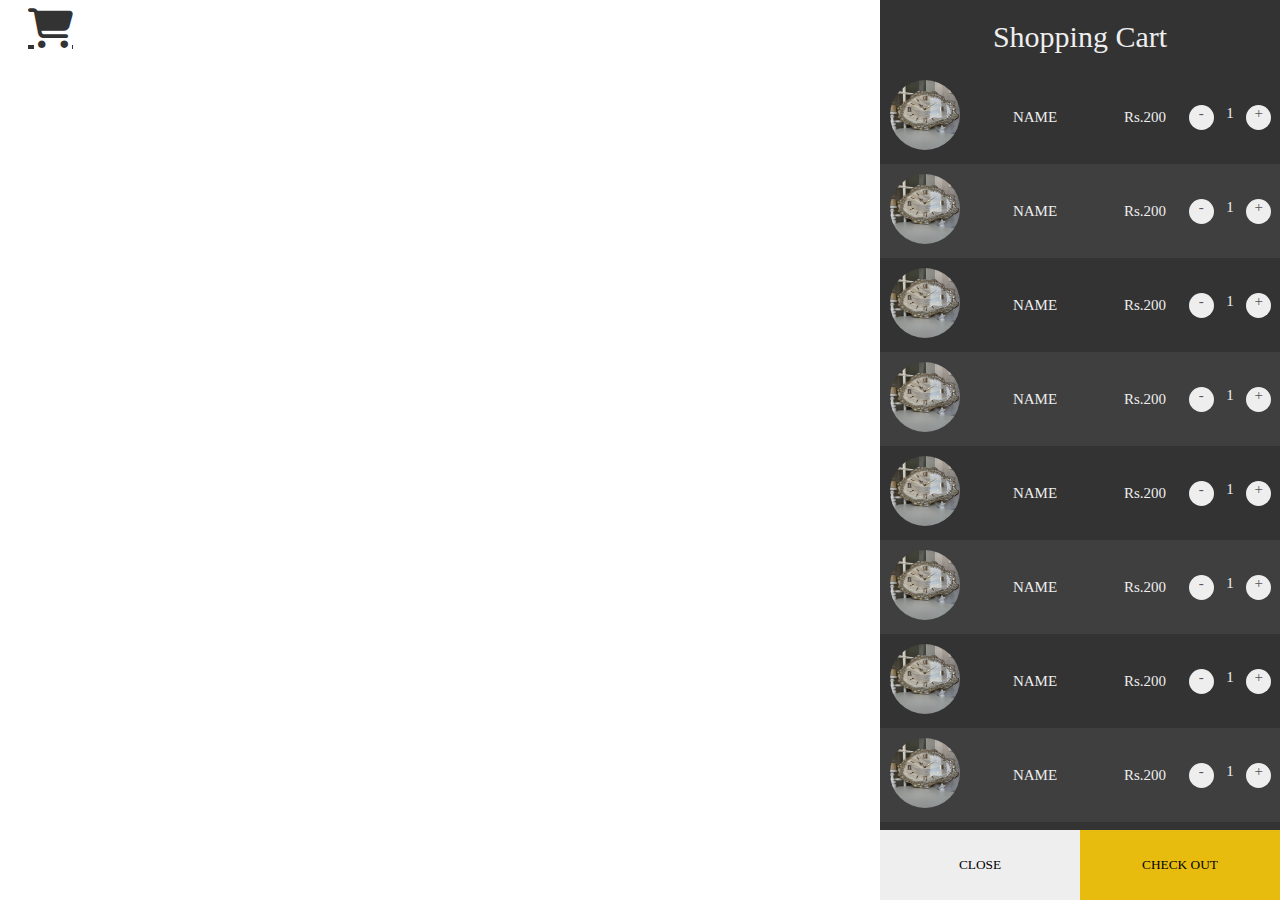
<file: cart.html>
<!DOCTYPE html>
<html lang="en">
<head>
    <meta charset="UTF-8">
    <meta name="viewport" content="width=device-width, initial-scale=1.0">
    <title>Add cart</title>
    <link rel="stylesheet" href="cart.css">
    <script src="cart.js" defer></script>
    <link rel="stylesheet" href="https://cdnjs.cloudflare.com/ajax/libs/font-awesome/6.6.0/css/all.min.css">

</head>
<body class="showCart">

    <header>
        <a href="#" class="fas fa-shopping-cart">
            <span>0</span>
        </a> 
    </header>
    
   
    <div id="cartTab">
        
        <h1>Shopping Cart</h1>
        <div class="ListCart">

            <div class="item">
                <div class="image">
                    <img src="Images1/1.jpg" alt="">
                </div>
                <div class="name">
                    NAME
                </div>
                <div class="totalprice">
                    Rs.200
                </div>
                <div class="quantity">
                    <span class="minus">-</span>
                    <span>1</span>
                    <span class="plus">+</span>
                </div>
            </div>

            <div class="item">
                <div class="image">
                    <img src="Images1/1.jpg" alt="">
                </div>
                <div class="name">
                    NAME
                </div>
                <div class="totalprice">
                    Rs.200
                </div>
                <div class="quantity">
                    <span class="minus">-</span>
                    <span>1</span>
                    <span class="plus">+</span>
                </div>
            </div>


            <div class="item">
                <div class="image">
                    <img src="Images1/1.jpg" alt="">
                </div>
                <div class="name">
                    NAME
                </div>
                <div class="totalprice">
                    Rs.200
                </div>
                <div class="quantity">
                    <span class="minus">-</span>
                    <span>1</span>
                    <span class="plus">+</span>
                </div>
            </div>


            <div class="item">
                <div class="image">
                    <img src="Images1/1.jpg" alt="">
                </div>
                <div class="name">
                    NAME
                </div>
                <div class="totalprice">
                    Rs.200
                </div>
                <div class="quantity">
                    <span class="minus">-</span>
                    <span>1</span>
                    <span class="plus">+</span>
                </div>
            </div>


            <div class="item">
                <div class="image">
                    <img src="Images1/1.jpg" alt="">
                </div>
                <div class="name">
                    NAME
                </div>
                <div class="totalprice">
                    Rs.200
                </div>
                <div class="quantity">
                    <span class="minus">-</span>
                    <span>1</span>
                    <span class="plus">+</span>
                </div>
            </div>


            <div class="item">
                <div class="image">
                    <img src="Images1/1.jpg" alt="">
                </div>
                <div class="name">
                    NAME
                </div>
                <div class="totalprice">
                    Rs.200
                </div>
                <div class="quantity">
                    <span class="minus">-</span>
                    <span>1</span>
                    <span class="plus">+</span>
                </div>
            </div>


            <div class="item">
                <div class="image">
                    <img src="Images1/1.jpg" alt="">
                </div>
                <div class="name">
                    NAME
                </div>
                <div class="totalprice">
                    Rs.200
                </div>
                <div class="quantity">
                    <span class="minus">-</span>
                    <span>1</span>
                    <span class="plus">+</span>
                </div>
            </div>


            <div class="item">
                <div class="image">
                    <img src="Images1/1.jpg" alt="">
                </div>
                <div class="name">
                    NAME
                </div>
                <div class="totalprice">
                    Rs.200
                </div>
                <div class="quantity">
                    <span class="minus">-</span>
                    <span>1</span>
                    <span class="plus">+</span>
                </div>
            </div>


            <div class="item">
                <div class="image">
                    <img src="Images1/1.jpg" alt="">
                </div>
                <div class="name">
                    NAME
                </div>
                <div class="totalprice">
                    Rs.200
                </div>
                <div class="quantity">
                    <span class="minus">-</span>
                    <span>1</span>
                    <span class="plus">+</span>
                </div>
            </div>


            <div class="item">
                <div class="image">
                    <img src="Images1/1.jpg" alt="">
                </div>
                <div class="name">
                    NAME
                </div>
                <div class="totalprice">
                    Rs.200
                </div>
                <div class="quantity">
                    <span class="minus">-</span>
                    <span>1</span>
                    <span class="plus">+</span>
                </div>
            </div>


            <div class="item">
                <div class="image">
                    <img src="Images1/1.jpg" alt="">
                </div>
                <div class="name">
                    NAME
                </div>
                <div class="totalprice">
                    Rs.200
                </div>
                <div class="quantity">
                    <span class="minus">-</span>
                    <span>1</span>
                    <span class="plus">+</span>
                </div>
            </div>


            <div class="item">
                <div class="image">
                    <img src="Images1/1.jpg" alt="">
                </div>
                <div class="name">
                    NAME
                </div>
                <div class="totalprice">
                    Rs.200
                </div>
                <div class="quantity">
                    <span class="minus">-</span>
                    <span>1</span>
                    <span class="plus">+</span>
                </div>
            </div>

        </div>
        <div class="butt">
            <button class="close">CLOSE</button>
            <button class="ChectOut" id="checkoutTotal">CHECK OUT</button>
        </div>

    </div>


</body>
</html>
</file>
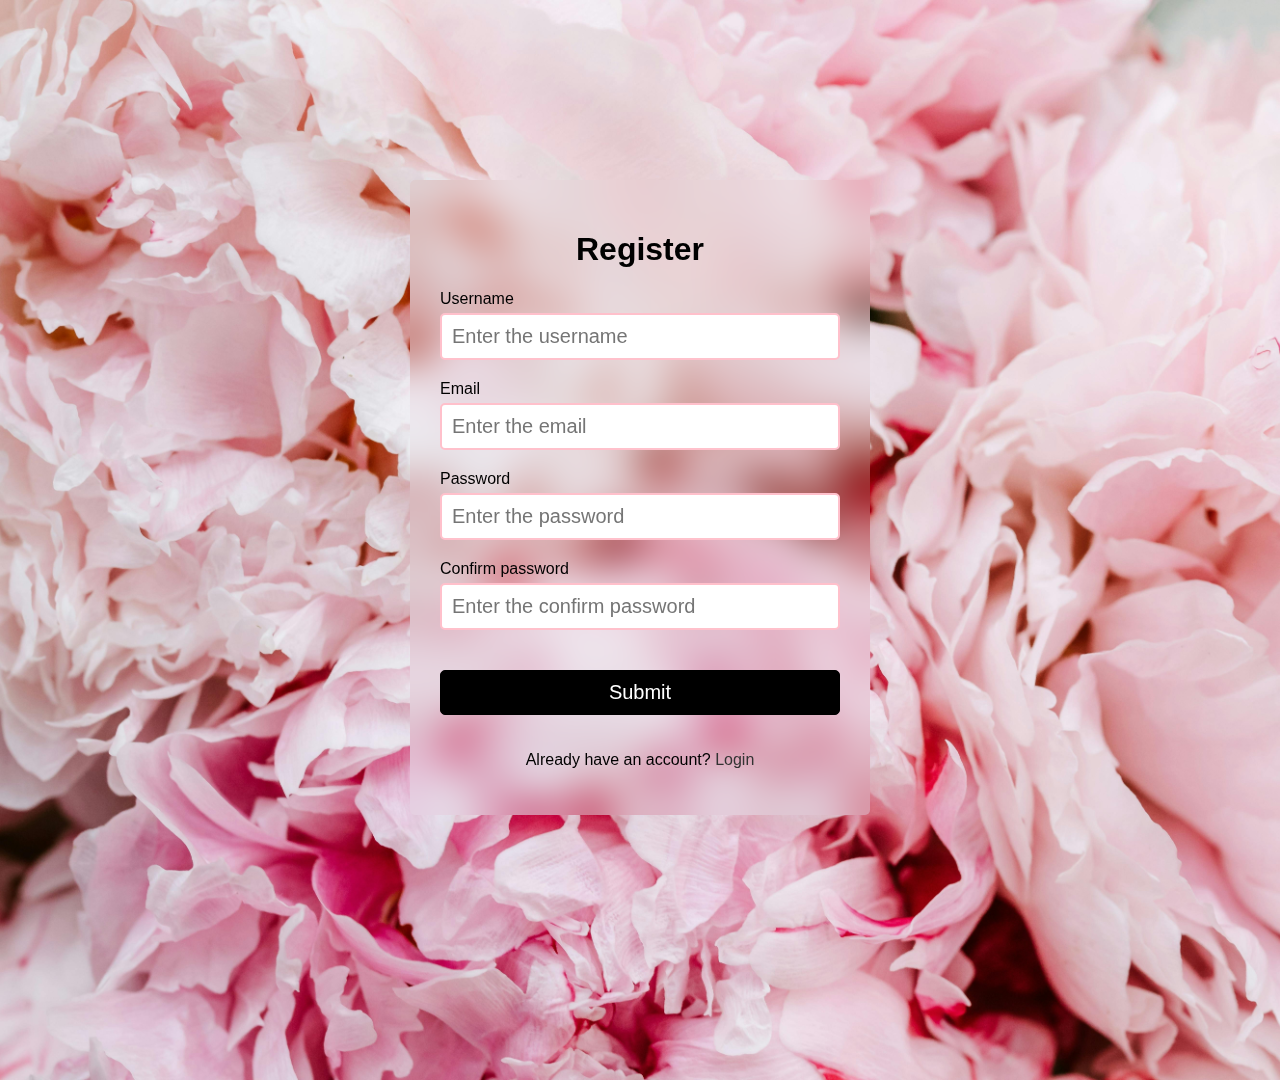
<file: login.html>
<!DOCTYPE html>
<html lang="en">
<head>
    <meta charset="UTF-8">
    <meta http-equiv="X-UA-Compatible" content="IE=edge">
    <meta name="viewport" content="width=device-width, initial-scale=1.0">
    <title>Login form</title>
    <script src="login.js" defer></script>
    <link rel="stylesheet" href="login.css">
   
    
</head>
<body>

    <div class="container">
        <form action="" id="form">
            <h1>Register</h1>
            <div class="input-group">
                <label for="username">Username</label>
                <input type="text" placeholder="Enter the username" id="username" name="Username">
                <div class="error"></div>
            </div>

            <div class="input-group">
                <label for="email">Email</label>
                <input type="text" placeholder="Enter the email" id="email" name="email">
                <div class="error"></div>
            </div>

            <div class="input-group">
                <label for="password">Password</label>
                <input type="password" placeholder="Enter the password" id="password" name="password">
                <div class="error"></div>
            </div>

            <div class="input-group">
                <label for="cpassword">Confirm password</label>
                <input type="password" placeholder="Enter the confirm password" id="cpassword" name="cpassword">
                <div class="error"></div>
            </div>

            <button type="submit" id="submit">Submit</button>

            <p>Already have an account? <a href="signup.html">Login</a></p>


        </form>

        
    </div>
   
</body>
</html>
</file>
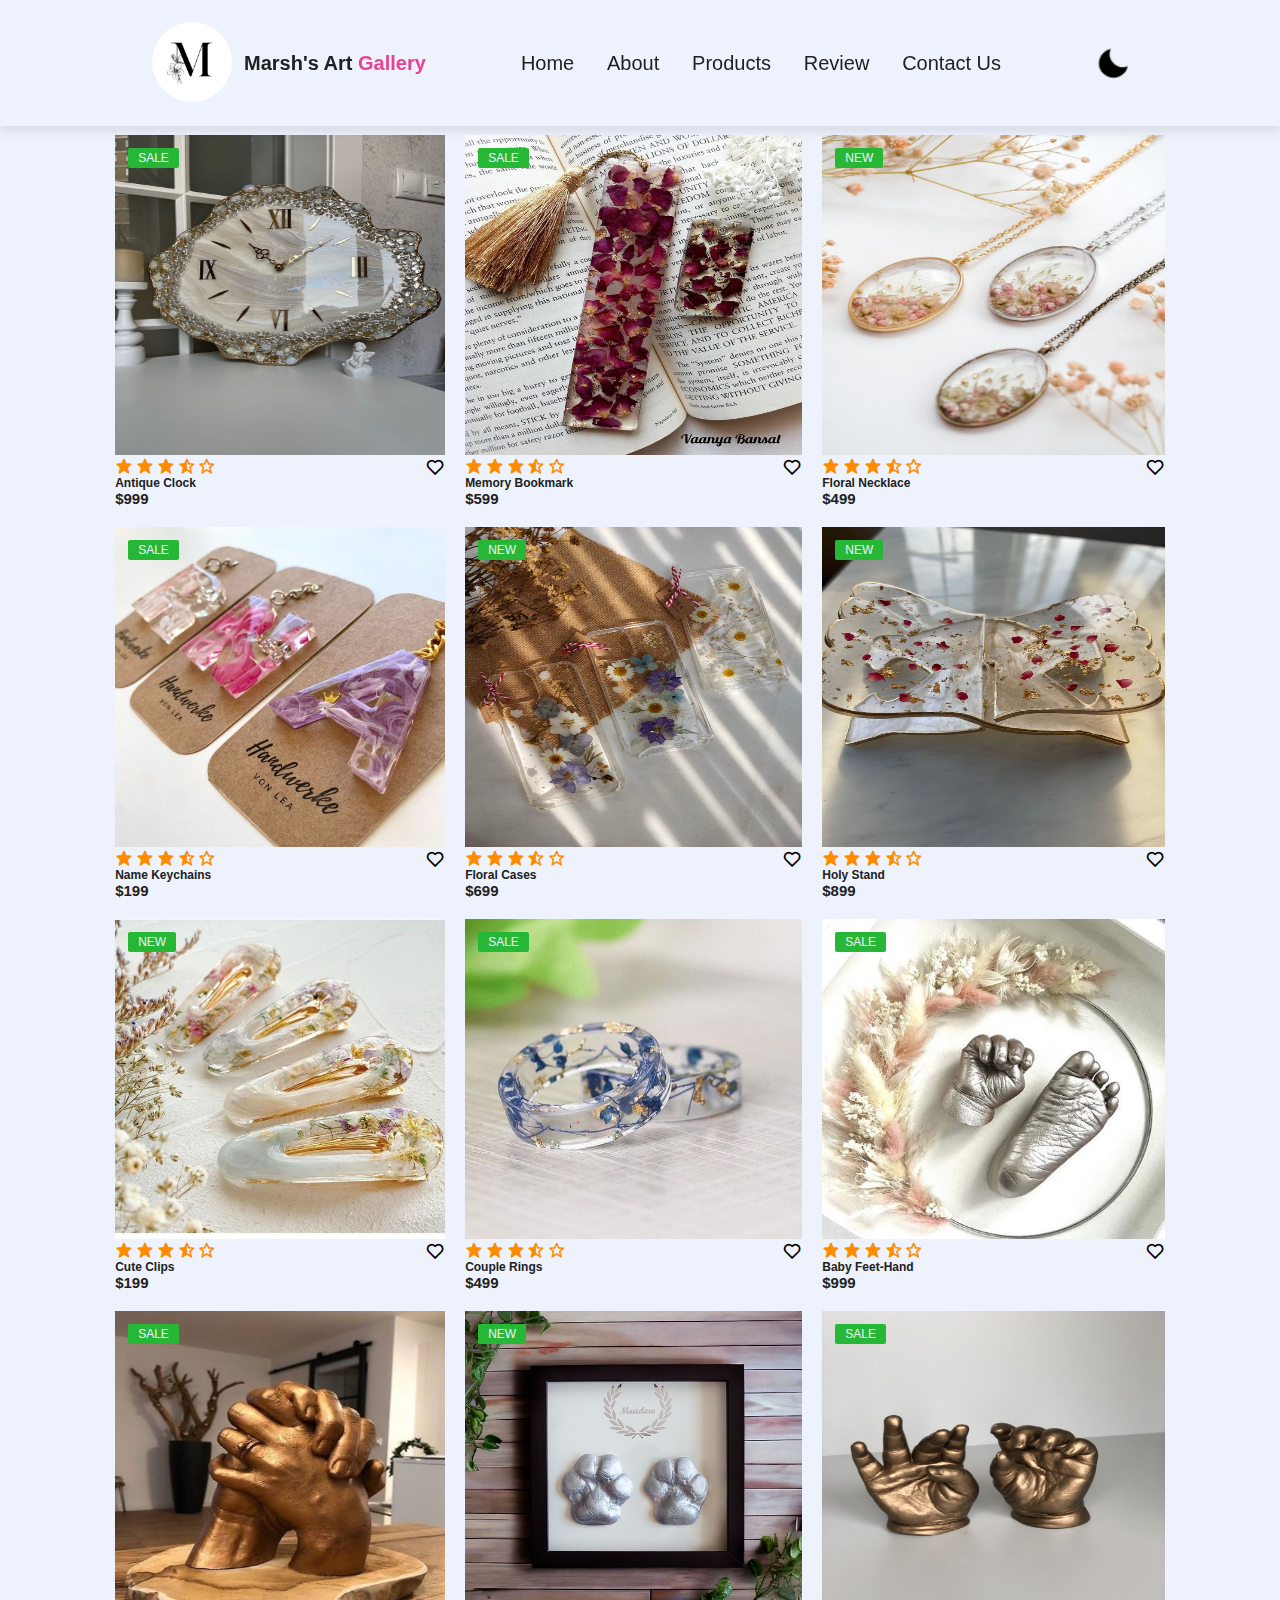
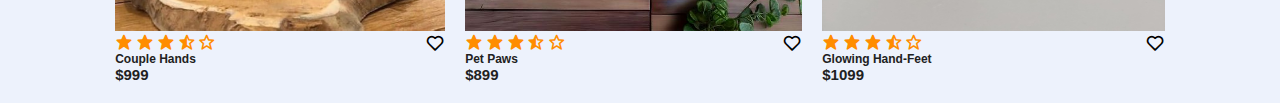
<file: mode.html>
<!DOCTYPE html>
<html lang="en">
<head>
    <meta charset="UTF-8">
    <meta name="viewport" content="width=device-width, initial-scale=1.0">
    <title>Dark and light mode</title>
    <link rel="stylesheet" href="mode.css">
    <link rel="stylesheet" href="https://unpkg.com/boxicons@latest/css/boxicons.min.css">
</head>
<body>

    <header>
        <div>
            <img id="logo" src="Images1/Mag (2).png">
           
        </div>
        
        <div>
            <a href="#" id="brand">Marsh's Art <b id="gal">Gallery</b></a>
        </div>
    
        <nav class="navbar">
            <a href="#home">Home</a>
            <a href="#about">About</a>
            <a href="#trending-product">Products</a>
            <a href="#review">Review</a>
            <a href="#contact-us">Contact Us</a>
            
        </nav>
        <img src="Images/moon.png" id="moon">
    </header>


     <!-- Tending product section -->

     <section class="trending-product" id="trending-product">
        <div class="center-text">
            <h1>Our Trending <Span>Products</Span></h1>
        </div>

        <div class="products">
            <div class="pro">
                <img src="Images1/1.jpg" alt="">
                <div class="product-text">
                    <h3>Sale</h3>
                </div>
                <div class="heart-icon">
                    <i class='bx bx-heart'></i>
                </div>
                <div class="rating">
                    <i class='bx bxs-star' ></i>
                    <i class='bx bxs-star' ></i>
                    <i class='bx bxs-star' ></i>
                    <i class='bx bxs-star-half' ></i>
                    <i class='bx bx-star' ></i>
                </div>

                <div class="price">
                    <h4>Antique Clock</h4>
                    <p>$999</p>
                </div>
            </div>

            <div class="pro">
                <img src="Images1/2.jpg" alt="">
                <div class="product-text">
                    <h3>Sale</h3>
                </div>
                <div class="heart-icon">
                    <i class='bx bx-heart'></i>
                </div>
                <div class="rating">
                    <i class='bx bxs-star' ></i>
                    <i class='bx bxs-star' ></i>
                    <i class='bx bxs-star' ></i>
                    <i class='bx bxs-star-half' ></i>
                    <i class='bx bx-star' ></i>
                </div>

                <div class="price">
                    <h4>Memory Bookmark</h4>
                    <p>$599</p>
                </div>
            </div>

            <div class="pro">
                <img src="Images1/3.jpg" alt="">
                <div class="product-text">
                    <h3>New</h3>
                </div>
                <div class="heart-icon">
                    <i class='bx bx-heart'></i>
                </div>
                <div class="rating">
                    <i class='bx bxs-star' ></i>
                    <i class='bx bxs-star' ></i>
                    <i class='bx bxs-star' ></i>
                    <i class='bx bxs-star-half' ></i>
                    <i class='bx bx-star' ></i>
                </div>

                <div class="price">
                    <h4>Floral Necklace</h4>
                    <p>$499</p>
                </div>
            </div>

            <div class="pro">
                <img src="Images1/4.jpg" alt="">
                <div class="product-text">
                    <h3>Sale</h3>
                </div>
                <div class="heart-icon">
                    <i class='bx bx-heart'></i>
                </div>
                <div class="rating">
                    <i class='bx bxs-star' ></i>
                    <i class='bx bxs-star' ></i>
                    <i class='bx bxs-star' ></i>
                    <i class='bx bxs-star-half' ></i>
                    <i class='bx bx-star' ></i>
                </div>

                <div class="price">
                    <h4>Name Keychains</h4>
                    <p>$199</p>
                </div>
            </div>

            <div class="pro">
                <img src="Images1/5.jpg" alt="">
                <div class="product-text">
                    <h3>New</h3>
                </div>
                <div class="heart-icon">
                    <i class='bx bx-heart'></i>
                </div>
                <div class="rating">
                    <i class='bx bxs-star' ></i>
                    <i class='bx bxs-star' ></i>
                    <i class='bx bxs-star' ></i>
                    <i class='bx bxs-star-half' ></i>
                    <i class='bx bx-star' ></i>
                </div>

                <div class="price">
                    <h4>Floral Cases</h4>
                    <p>$699</p>
                </div>
            </div>

            <div class="pro">
                <img src="Images1/6.jpg" alt="">
                <div class="product-text">
                    <h3>New</h3>
                </div>
                <div class="heart-icon">
                    <i class='bx bx-heart'></i>
                </div>
                <div class="rating">
                    <i class='bx bxs-star' ></i>
                    <i class='bx bxs-star' ></i>
                    <i class='bx bxs-star' ></i>
                    <i class='bx bxs-star-half' ></i>
                    <i class='bx bx-star' ></i>
                </div>

                <div class="price">
                    <h4>Holy Stand</h4>
                    <p>$899</p>
                </div>
            </div>

            <div class="pro">
                <img src="Images1/goldclip.jpg" alt="">
                <div class="product-text">
                    <h3>New</h3>
                </div>
                <div class="heart-icon">
                    <i class='bx bx-heart'></i>
                </div>
                <div class="rating">
                    <i class='bx bxs-star' ></i>
                    <i class='bx bxs-star' ></i>
                    <i class='bx bxs-star' ></i>
                    <i class='bx bxs-star-half' ></i>
                    <i class='bx bx-star' ></i>
                </div>

                <div class="price">
                    <h4>Cute Clips</h4>
                    <p>$199</p>
                </div>
            </div>

            <div class="pro">
                <img src="Images1/8.jpg" alt="">
                <div class="product-text">
                    <h3>Sale</h3>
                </div>
                <div class="heart-icon">
                    <i class='bx bx-heart'></i>
                </div>
                <div class="rating">
                    <i class='bx bxs-star' ></i>
                    <i class='bx bxs-star' ></i>
                    <i class='bx bxs-star' ></i>
                    <i class='bx bxs-star-half' ></i>
                    <i class='bx bx-star' ></i>
                </div>

                <div class="price">
                    <h4>Couple Rings</h4>
                    <p>$499</p>
                </div>
            </div>

            <div class="pro">
                <img src="Images1/9.jpeg" alt="">
                <div class="product-text">
                    <h3>Sale</h3>
                </div>
                <div class="heart-icon">
                    <i class='bx bx-heart'></i>
                </div>
                <div class="rating">
                    <i class='bx bxs-star' ></i>
                    <i class='bx bxs-star' ></i>
                    <i class='bx bxs-star' ></i>
                    <i class='bx bxs-star-half' ></i>
                    <i class='bx bx-star' ></i>
                </div>

                <div class="price">
                    <h4>Baby Feet-Hand</h4>
                    <p>$999</p>
                </div>
            </div>

            <div class="pro">
                <a href="trending-products"></a>
                <img src="Images1/10.jpg" alt="">
                <div class="product-text">
                    <h3>Sale</h3>
                </div>
                <div class="heart-icon">
                    <i class='bx bx-heart'></i>
                </div>
                <div class="rating">
                    <i class='bx bxs-star' ></i>
                    <i class='bx bxs-star' ></i>
                    <i class='bx bxs-star' ></i>
                    <i class='bx bxs-star-half' ></i>
                    <i class='bx bx-star' ></i>
                </div>

                <div class="price">
                    <h4>Couple Hands</h4>
                    <p>$999</p>
                </div>
            </div>

            <div class="pro">
                <img src="Images1/11.jpeg" alt="">
                <div class="product-text">
                    <h3>New</h3>
                </div>
                <div class="heart-icon">
                    <i class='bx bx-heart'></i>
                </div>
                <div class="rating">
                    <i class='bx bxs-star' ></i>
                    <i class='bx bxs-star' ></i>
                    <i class='bx bxs-star' ></i>
                    <i class='bx bxs-star-half' ></i>
                    <i class='bx bx-star' ></i>
                </div>

                <div class="price">
                    <h4>Pet Paws</h4>
                    <p>$899</p>
                </div>
            </div>

            <div class="pro">
                <img src="Images1/12.jpeg" alt="">
                <div class="product-text">
                    <h3>Sale</h3>
                </div>
                <div class="heart-icon">
                    <i class='bx bx-heart'></i>
                </div>
                <div class="rating">
                    <i class='bx bxs-star' ></i>
                    <i class='bx bxs-star' ></i>
                    <i class='bx bxs-star' ></i>
                    <i class='bx bxs-star-half' ></i>
                    <i class='bx bx-star' ></i>
                </div>

                <div class="price">
                    <h4>Glowing Hand-Feet</h4>
                    <p>$1099</p>
                </div>
            </div>
     
        </div>

    </section>

<script>

    var icon = document.getElementById("moon");

    icon.onclick = function() {
        document.body.classList.toggle("dark-theme");

        if( document.body.classList.contains("dark-theme")){
            icon.src = "Images/sun.png"
        }else{
            icon.src = "Images/moon.png"
        }
    }

</script>

</body>
</html>
</file>
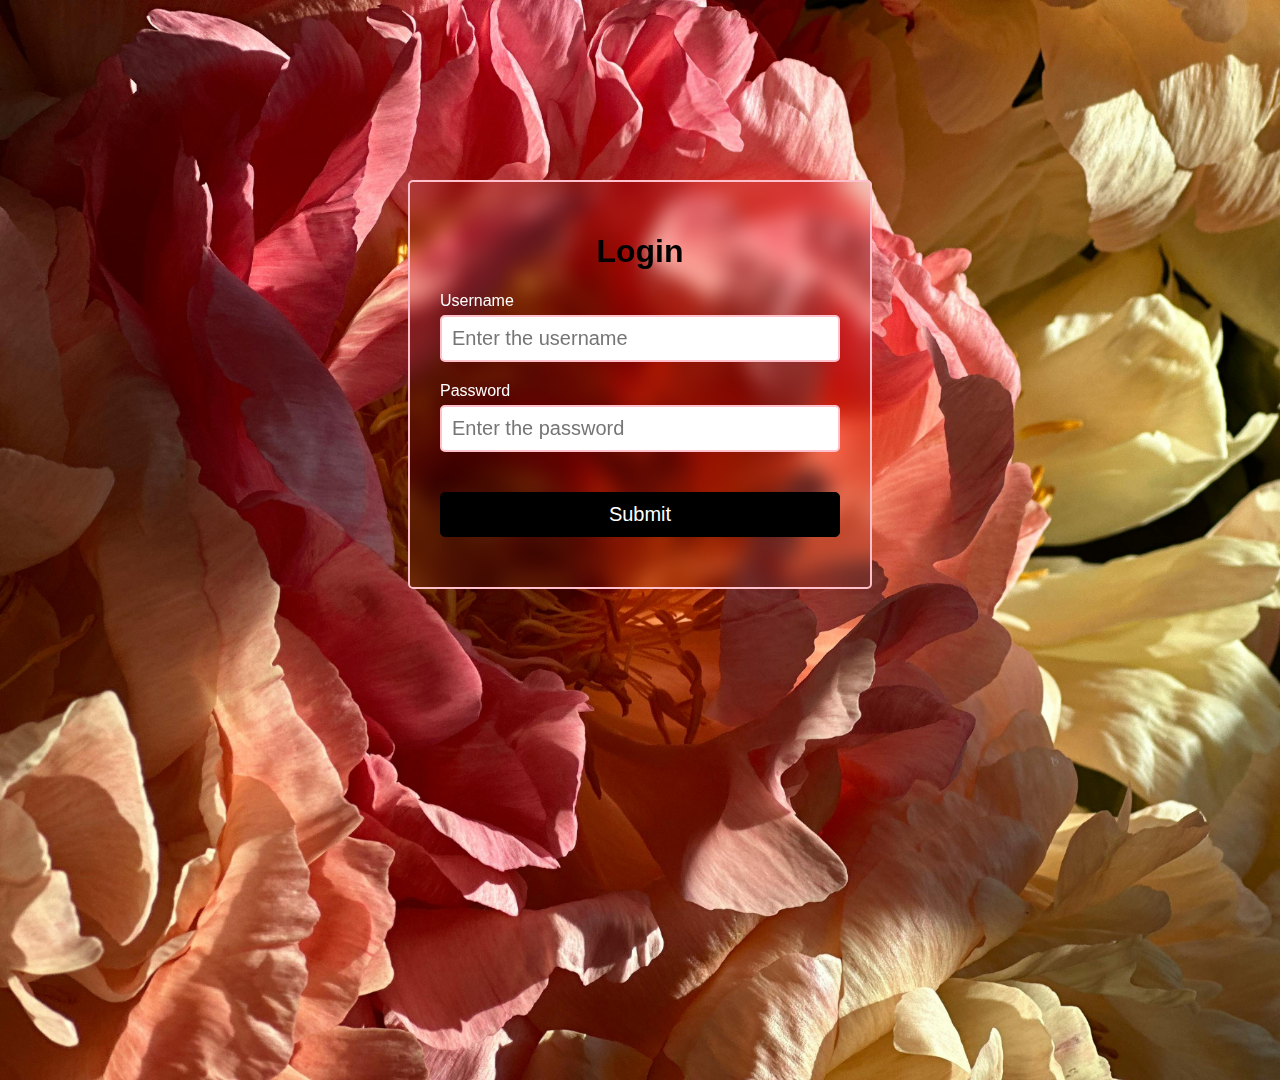
<file: signup.html>
<!DOCTYPE html>
<html lang="en">
<head>
    <meta charset="UTF-8">
    <meta http-equiv="X-UA-Compatible" content="IE=edge">
    <meta name="viewport" content="width=device-width, initial-scale=1.0">
    <title>Login form</title>
    <script src="signup.js" defer></script>
    <link rel="stylesheet" href="signup.css">
   
    
</head>
<body>

    <div class="container">
        <form action="" id="form">
            <h1>Login</h1>
            <div class="input-group">
                <label for="username">Username</label>
                <input type="text" placeholder="Enter the username" id="username" name="Username">
                <div class="error"></div>
            </div>

            <div class="input-group">
                <label for="password">Password</label>
                <input type="password" placeholder="Enter the password" id="password" name="password">
                <div class="error"></div>
            </div>

            <button type="submit">Submit</button>

        </form>

        
    </div>
   
</body>
</html>
</file>
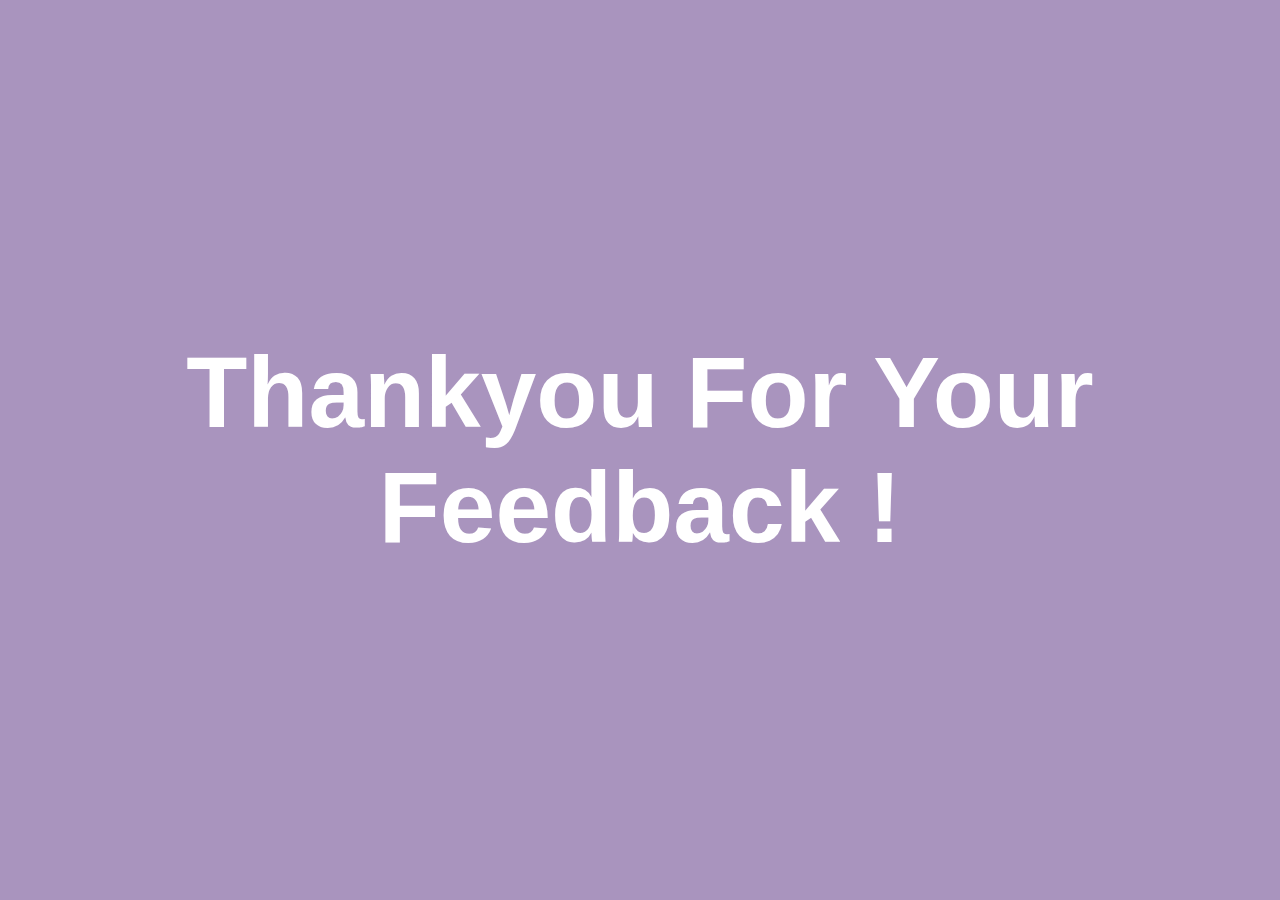
<file: thankyou.html>
<!DOCTYPE html>
<html lang="en">
<head>
    <meta charset="UTF-8">
    <meta name="viewport" content="width=device-width, initial-scale=1.0">
    <title>Thankyou</title>
    <link rel="stylesheet" href="thankyou.css">
</head>
<body>

    <div class="bgnd">
    <div class="content">
        <h1 id="thank">Thankyou For Your Feedback !</h1>
    </div>
    </div>
</body>
</html>
</file>
<file: cart.css>
/* addcart css */

#cartTab {
    width: 400px;
    background-color: #333;
    color: #eee;
    position: fixed;
    /* inset: 0 0 0 auto; */
    inset: 0 -400px 0 auto;
    display: grid;
    grid-template-rows: 70px 1fr 70px;
    scroll-behavior: smooth;
    font-size: 15px;

}

header a {
    position: relative;
    font-size: 2.5rem;
    color: #333;
    margin:0px 20px 0px  ;
}

header a span {
   
    display: flex;
    width: 22px;
    height: 22px;
    font-size: 17px;
    background-color: red;
    justify-content: center;
    align-items: center;
    color: #fff;
    border-radius: 50%;
    position: absolute;
    top: 50%;
    right: 88px;

}

body.showCart #cartTab {
    inset: 0 0 0 auto;
}


#cartTab h1 {
    padding: 20px;
    margin: 0;
    font-weight: 300;
    text-align: center;

}

#cartTab .butt {
    display: grid;
    grid-template-columns: repeat(2, 1fr);
}

#cartTab .butt button {
    background-color: #E8BC0E;
    border: none;
    font-family: Poppins;
    font-weight: 500;
    cursor: pointer;

}

#cartTab .butt .close {
    background-color: #eee;
}

#cartTab .ListCart .item img {
    width: 100%;
    height: 70px;
    padding: 10px;
    border-radius: 100%;
}

#cartTab .ListCart .item {
    display: grid;
    grid-template-columns: 70px 150px 50px 1fr;
    gap: 10px;
    text-align: center;
    align-items: center;
}

.ListCart .quantity span {
    display: inline-block;
    width: 25px;
    height: 25px;
    background-color: #eee;
    color: #555;
    border-radius: 50%;
    cursor: pointer;
}

.ListCart .quantity span:nth-child(2) {
    background-color: transparent;
    color: #eee;
}

.ListCart .item:nth-child(even){
    background-color: #eee1;
}

.ListCart {
    overflow: auto;

}

.ListCart::-webkit-scrollbar {
    width: 0;
}
</file>
<file: login.css>
body {
    background: url(Images1/pony.jpeg) no-repeat;
    background-size: cover;
    background-position: center;
    min-height: 100vh;
    margin: 0;
    font-family: 'poppins',sans-serif;

}

#form {
    width: 400px;
    margin: 20vh auto 50vh auto;
    background: transparent;
    backdrop-filter: blur(20px);
    border-radius: 5px;
    padding: 30px;
    
}

h1 {
    text-align: center;
    
}

#form button {
    background-color: black;
    color: #fff;
    border: 1px solid black;
    border-radius: 5px;
    padding: 10px;
    margin: 20px 0px;
    cursor: pointer;
    font-size: 20px;
    width: 100%;

}

.input-group {
    display: flex;
    flex-direction: column;
    margin-bottom: 15px;
}

.input-group input {
    border-radius: 5px;
    font-size: 20px;
    margin-top: 5px;
    padding: 10px;
    border: 2px solid pink;
}

.error {
    color: rgb(173, 4, 4);
    font-size: 16px;
    margin-top: 5px;
}

.input-group.success input {
    border-color: green;
}

.input-group.error input {
    border-color: red;
}

form p {
    text-align: center;
}

form p a {
    color: #333;
    text-decoration: none;
}

form p a:hover {
    text-decoration: underline;
}
</file>
<file: mode.css>
:root {
    --pink:#e84393;
}

* {
   margin: 0;
   padding: 0;
   font-family: Verdana, Geneva, Tahoma, sans-serif;
   outline: none;
   border: none;
   text-decoration: none;
   text-transform: capitalize;
   transition: 1s linear; 
}


html {
    font-size: 62.5%;
    scroll-behavior: smooth;
    scroll-padding-top: 6rem;
    overflow-x: hidden;
}

section {
    padding: 2rem 9%;
}

.heading{
    text-align: center;
    font-size: 4rem;
    color: var(--secondary-color);
    padding: 1rem;
    margin: 2rem 0;
    

}

.heading span {
    color: var(--pink);
}

.btn{
    display: inline-block;
    margin-top: 1rem;
    border-radius: 5rem;
    background: var(--secondary-color);
    color: var(--primary-color);
    padding: .9rem 3.5rem;
    cursor: pointer;
    font-size: 1.7rem;
}

.btn:hover {
    background: var(--pink);
}

header {
    position: fixed;
    top: 0;
    left: 0;
    right: 0;
    background-color: var(--primary-color);
    padding: 10px 140px 10px 140px;
    display: flex;
    align-items: center;
    z-index: 1000;
    box-shadow: 0 .5rem 1rem rgba(0, 0, 0, .1);

}

#logo {
    width: 80px;
    height: auto;
    border-radius: 50px;
    margin: 12px;
     
}

#brand {
    font-size: 2rem;
    color: var(--secondary-color);
    font-weight: bold;
    align-items: center;
    
}

#gal {

    color: var(--pink);

}

header .navbar {
    margin: 10px 80px;
}

header .navbar a {
    font-size: 2rem;
    padding: 0 1.5rem;
    color: var(--secondary-color);
   
}

header .navbar a:hover {
    color: var(--pink);
}

header #icons a {
    font-size: 2.5rem;
    color: var(--secondary-color);
    margin:0px 20px 0px  ;
  
}

header #icons a:hover {
    color: var(--pink);
}

#icons {
    position: relative;
}

header #icons span {
   
    display: flex;
    width: 22px;
    height: 22px;
    font-size: 17px;
    background-color: var(--pink);
    justify-content: center;
    align-items: center;
    color:var(--primary-color);
    border-radius: 50%;
    position: absolute;
    top: 50%;
    right: 88px;

}

#moon {
    font-size: 25px;
    cursor: pointer;
    

}


.trending-product {
    
    background-color: var(--primary-color);
    background-size: cover;
    background-position: center;
  
}


.center-text h1{
    color: var(--secondary-color);
    font-size: 40px;
    text-transform: capitalize;
    text-align: center;
    margin-bottom: 40px;
    margin-top: 30px;
}

.center-text span{
    color: var(--pink);
}

.products {
    display: grid;
    grid-template-columns: repeat(auto-fit, minmax(260px, auto));
    gap: 2rem;
    
}

.pro {
    position: relative;
    transition: all .40s;
}

.pro img {
    width: 100%;
    height: 32rem;
    transition: all .40s;
}

.pro img:hover {
    transform: scale(0.9);
}

.product-text h3 {
    position: absolute;
    top: 13px;
    left: 13px;
    color: var(--primary-color);
    font-size: 12px;
    font-weight: 500;
    text-transform: uppercase;
    background-color: #27b737;
    padding: 3px 10px;
    border-radius: 2px;
}

.heart-icon {
    position: absolute;
    right: 0;
    font-size: 20px;
}

.heart-icon:hover {
    color: var(--pink);
}

.rating i {
    color: #ff8c00;
    font-size: 18px;
}

.price h4 {
    font-weight: 600;
    font-size: 12px;
    color: var(--secondary-color);
}

.price p {
    font-size: 15px;
    font-weight: bold;
    color: var(--secondary-color);
}

:root {
    --primary-color: #edf2fc;
    --secondary-color: #212121;

}

.dark-theme {

    --primary-color: #000106;
    --secondary-color: #fff;
}

#moon {
    width: 35px;
    height: 35px;
}
</file>
<file: signup.css>
body {
    background: url(Images1/pinky.jpeg) no-repeat;
    background-size: cover;
    background-position: center;
    min-height: 100vh;
    margin: 0;
    font-family: 'poppins',sans-serif;

}

#form {
    width: 400px;
    margin: 20vh auto 50vh auto;
    background: transparent;
    backdrop-filter: blur(10px);
    border-radius: 5px;
    border: 2px solid pink;
    padding: 30px;
    color: #fff;
    
}

h1 {
    text-align: center;
    color: black;
    
}

#form button {
    background-color: black;
    color: #fff;
    border: 1px solid black;
    border-radius: 5px;
    padding: 10px;
    margin: 20px 0px;
    cursor: pointer;
    font-size: 20px;
    width: 100%;

}

.input-group {
    display: flex;
    flex-direction: column;
    margin-bottom: 15px;
}

.input-group input {
    border-radius: 5px;
    font-size: 20px;
    margin-top: 5px;
    padding: 10px;
    border: 2px solid pink;
}

.error {
    color:rgb(255, 106, 0);
    font-size: 16px;
    margin-top: 5px;
}

.input-group.success input {
    border-color: green;
}

.input-group.error input {
    border-color: red;
}

form p {
    text-align: center;
}

form p a {
    color: #333;
    text-decoration: none;
}

form p a:hover {
    text-decoration: underline;
}
</file>
<file: thankyou.css>
* {
    margin: 0;
    padding: 0;
    box-sizing: border-box;
    font-family: 'Poppins',sans-serif;
   
}

.bgnd {
    width: 100%;
    height: 100vh;
    background: rgb(169, 148, 190);
    position: relative;
    padding: 0 5%;
    display: flex;
    align-items: center;
    justify-content: center;
}

.content h1 {
    font-size: 100px;
    color: #ffffff;
    font-weight: 600;
    text-align: center;
}

@media (max-width: 768px) {
    .content h1 {
        font-size: 40px;
        padding: 20px;
    }

    .bgnd {
        padding: 0 2%;
    }
}
</file>
